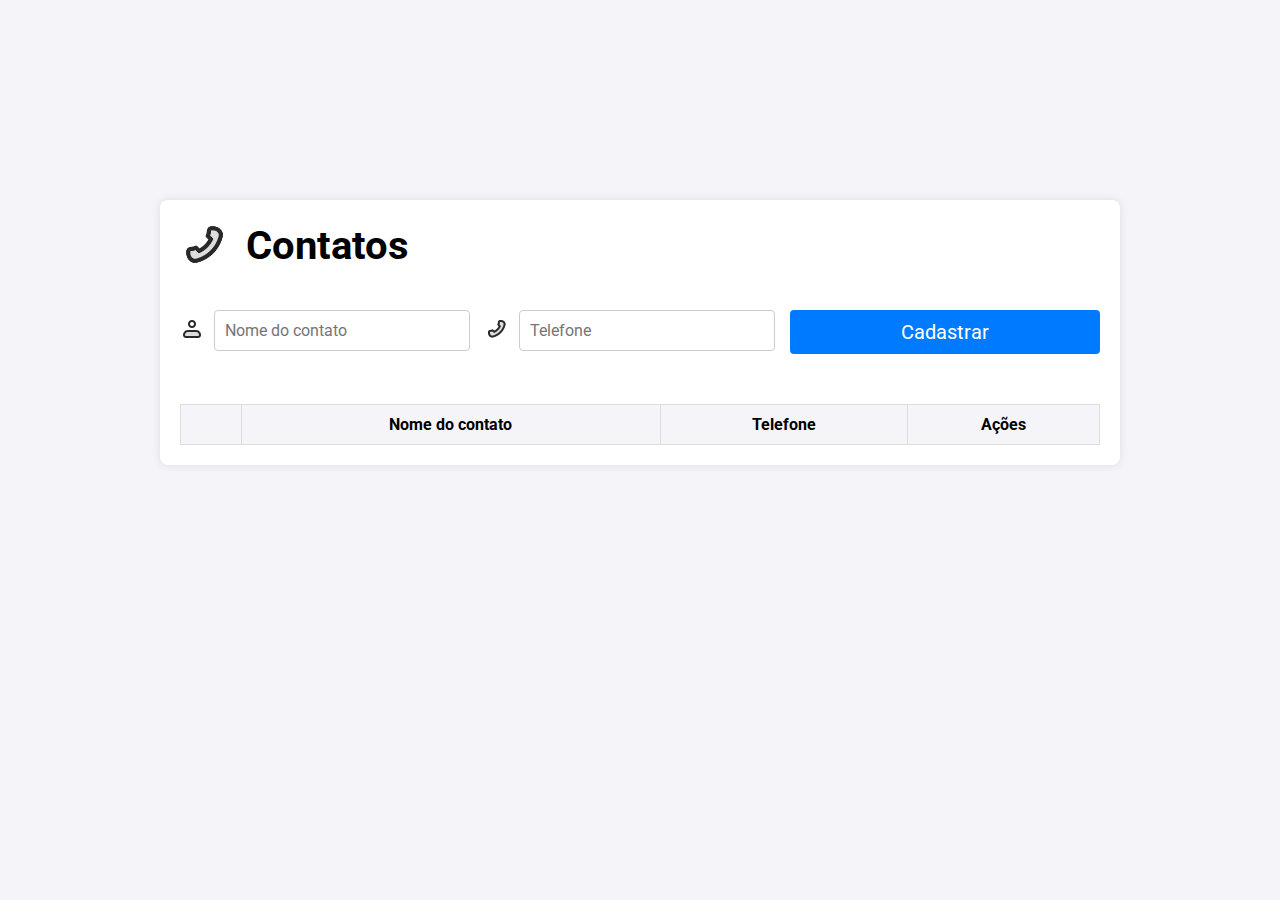
<file: Projetinhos-com-HTML-CSS-e-JavaScript/Agenda de Contatos/index.html>
<!DOCTYPE html>
<html lang="en">
  <head>
    <meta charset="UTF-8" />
    <meta name="viewport" content="width=device-width, initial-scale=1.0" />
    <title>Agenda de Contatos</title>
    <link rel="preconnect" href="https://fonts.googleapis.com" />
    <link rel="preconnect" href="https://fonts.gstatic.com" crossorigin />
    <link
      href="https://fonts.googleapis.com/css2?family=Roboto:wght@400;700&display=swap"
      rel="stylesheet"
    />
    <link rel="stylesheet" href="./main.css" />
  </head>
  <body>
    <div class="container">
      <header>
        <img src="./images/Phone.png" alt="telefone" />
        <h1>Contatos</h1>
      </header>
      <form id="form-contatos">
        <div class="form-group">
          <label for="nome-contato"><img src="./images/Profile.png" alt="perfil" /></label>
          <input type="text" required placeholder="Nome do contato" id="nome-contato" />
        </div>
        <div class="form-group">
          <label for="telefone"><img src="./images/Phone.png" alt="telefone" /></label>
          <input type="tel" required placeholder="Telefone" id="telefone" />
        </div>
        <button type="submit">Cadastrar</button>
      </form>
      <table cellspacing="0">
        <thead>
          <tr>
            <th></th>
            <th>Nome do contato</th>
            <th>Telefone</th>
            <th>Ações</th>
          </tr>
        </thead>
        <tbody>
          <!-- As linhas da tabela serão adicionadas dinamicamente aqui -->
        </tbody>
      </table>
    </div>
    <script src="main.js"></script>
  </body>
</html>
</file>
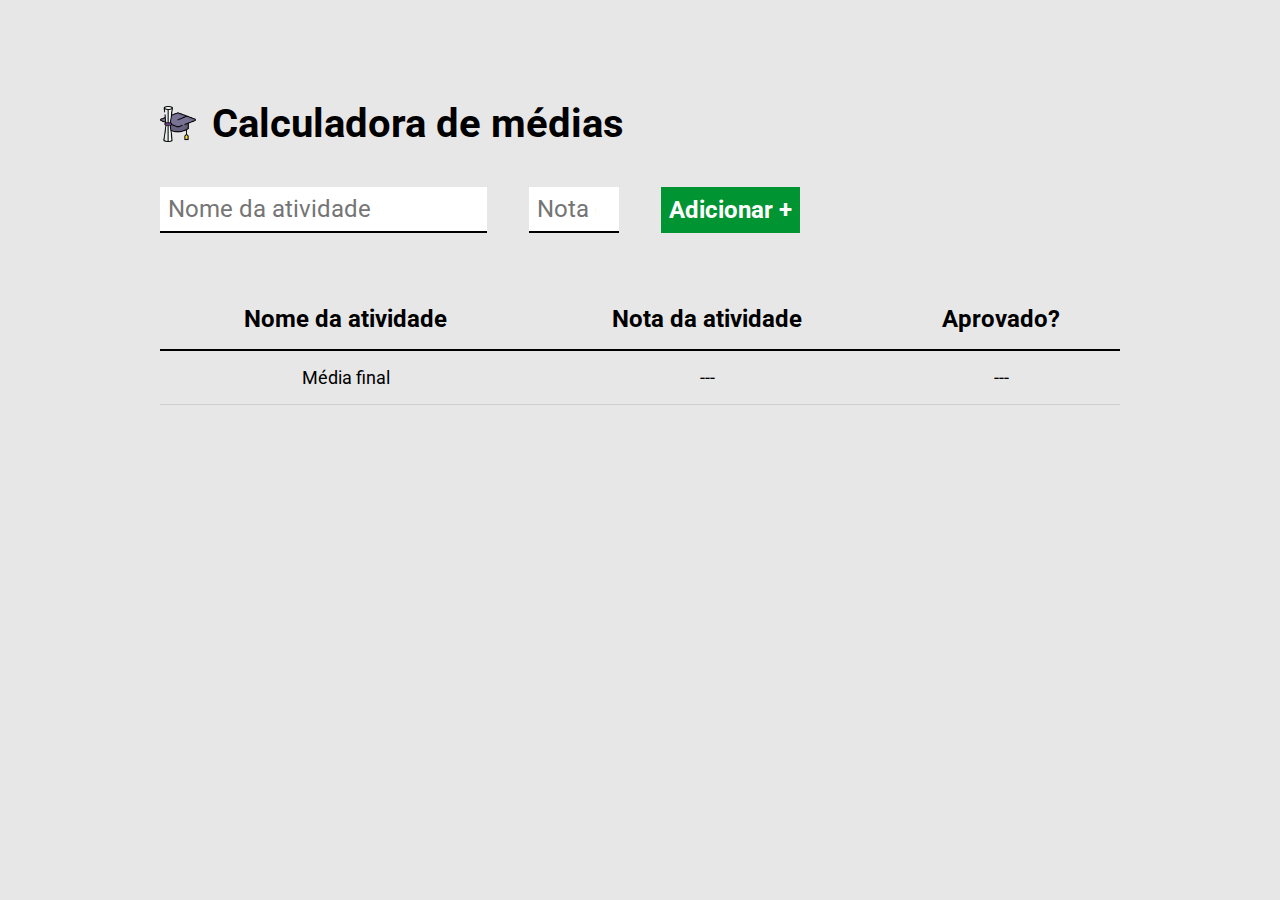
<file: Projetinhos-com-HTML-CSS-e-JavaScript/Calculadora de Média/index.html>
<!DOCTYPE html>
<html lang="pt-br">
  <head>
    <meta charset="UTF-8" />
    <meta name="viewport" content="width=device-width, initial-scale=1.0" />
    <title>Calculadora de médias</title>
    <link rel="preconnect" href="https://fonts.googleapis.com" />
    <link rel="preconnect" href="https://fonts.gstatic.com" crossorigin />
    <link
      href="https://fonts.googleapis.com/css2?family=Roboto:wght@400;700&display=swap"
      rel="stylesheet"
    />
    <link rel="stylesheet" href="./main.css" />
  </head>
  <body>
    <div class="container">
      <header>
        <img src="images/logo.png" alt="Capelo e diploma" />
        <h1>Calculadora de médias</h1>
      </header>
      <form action="" id="form-atividade">
        <input
          type="text"
          required
          placeholder="Nome da atividade"
          id="nome-atvidade"
        />
        <input
          type="number"
          required
          placeholder="Nota da atividade"
          id="nota-atividade"
          min="0"
          max="10"
        />
        <button type="submit">Adicionar +</button>
      </form>
      <table cellspacing="0">
        <thead>
          <tr>
            <th>Nome da atividade</th>
            <th>Nota da atividade</th>
            <th>Aprovado?</th>
          </tr>
        </thead>
        <tbody></tbody>
        <tfoot>
          <tr>
            <td>Média final</td>
            <td id="media-final-valor">---</td>
            <td id="media-final-resultado">---</td>
          </tr>
        </tfoot>
      </table>
    </div>
    <script src="./main.js"></script>
  </body>
</html>
</file>
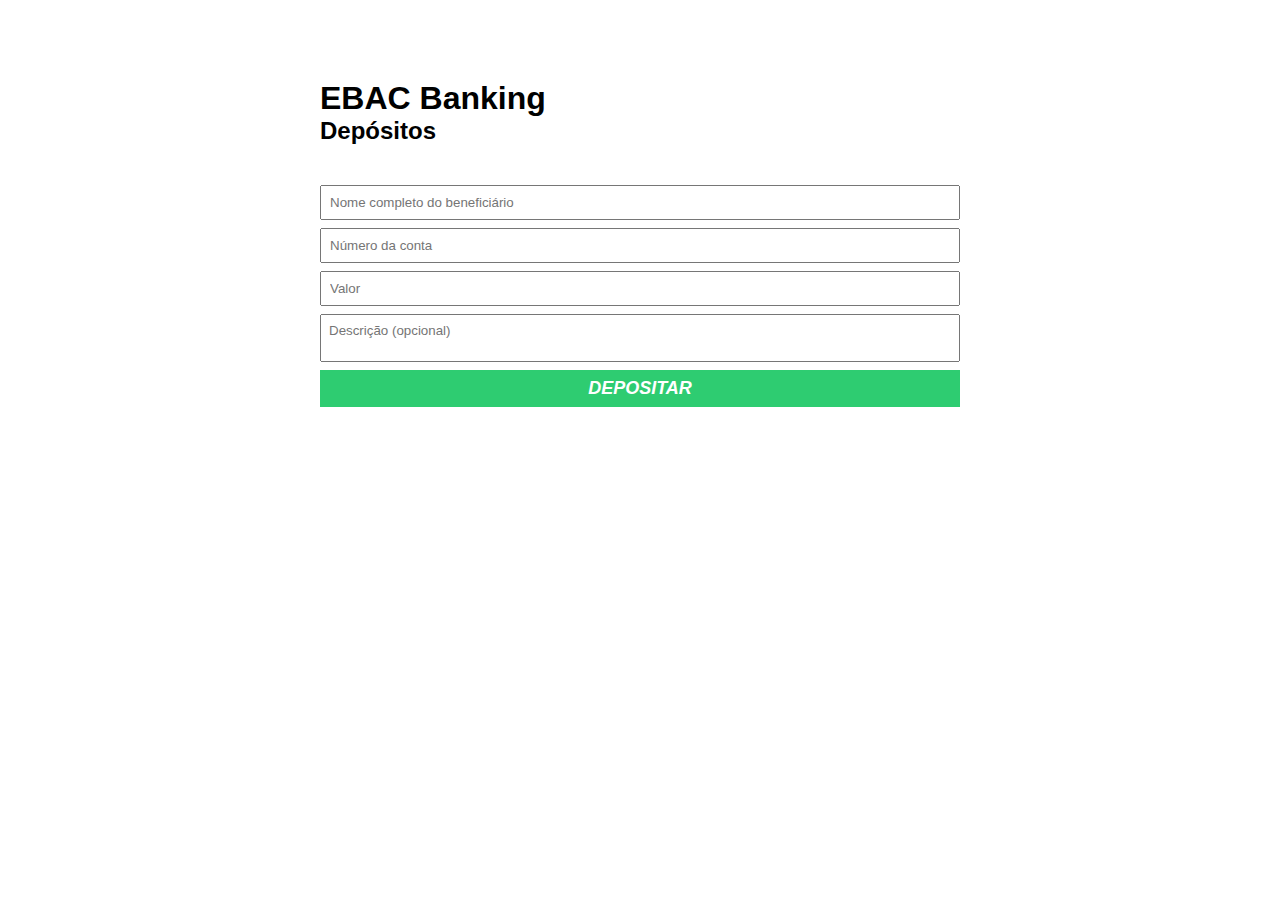
<file: Projetinhos-com-HTML-CSS-e-JavaScript/EBAC Banking - Depósitos/index.html>
<!DOCTYPE html>
<html lang="pt-BR">
  <head>
    <meta charset="UTF-8" />
    <meta http-equiv="X-UA-Compatible" content="IE=edge" />
    <meta name="viewport" content="width=device-width, initial-scale=1.0" />
    <title>HTML com JS</title>
    <link rel="stylesheet" href="./main.css" />
  </head>
  <body>
    <div class="container">
      <h1>EBAC Banking</h1>
      <h2>Depósitos</h2>
      <form id="form-deposito">
        <input
          type="text"
          id="nome-beneficiario"
          required
          placeholder="Nome completo do beneficiário"
        />
        <p class="error-message">O nome precisa ser completo</p>
        <input
          type="number"
          id="numero-conta"
          required
          placeholder="Número da conta"
        />
        <input type="number" id="valor-deposito" required placeholder="Valor" />
        <textarea placeholder="Descrição (opcional)" id="descricao"></textarea>
        <button id="btn-depositar" type="submit">Depositar</button>
      </form>
      <p class="success-message"></p>
    </div>
    <script src="./main.js"></script>
  </body>
</html>
</file>
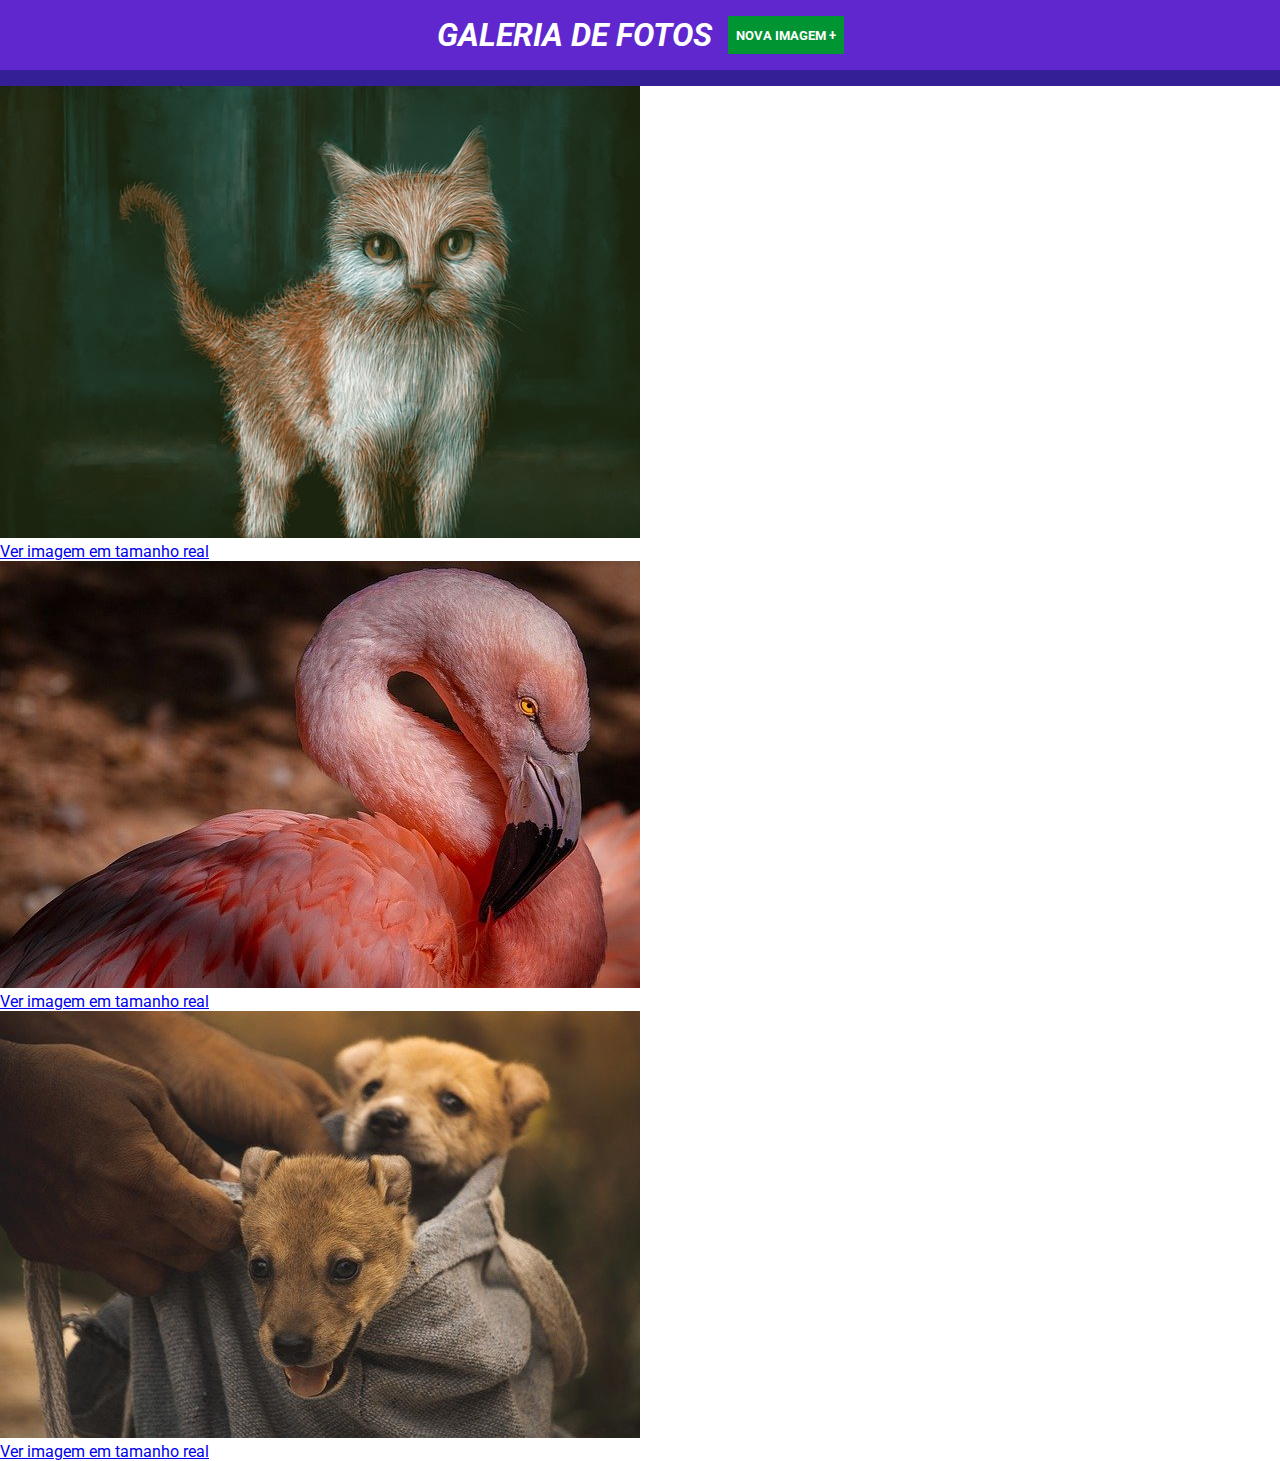
<file: Projetinhos-com-HTML-CSS-e-JavaScript/Galeria de Fotos/index.html>
<!DOCTYPE html>
<html lang="pt-br">
  <head>
    <meta charset="UTF-8" />
    <meta name="viewport" content="width=device-width, initial-scale=1.0" />
    <title>jQuery</title>
    <link rel="stylesheet" href="./main.css" />
    <link rel="preconnect" href="https://fonts.googleapis.com" />
    <link rel="preconnect" href="https://fonts.gstatic.com" crossorigin />
    <link
      href="https://fonts.googleapis.com/css2?family=Roboto:wght@400;700&display=swap"
      rel="stylesheet"
    />
  </head>

  <body>
    <header>
      <h1>Galeria de Fotos</h1>
      <button type="submit">Nova Imagem +</button>
    </header>

    <form action="">
      <h2>Inserir nova imagem</h2>
      <input type="url" required placeholder="URL da imagem" id="" />
      <button type="submit">Adicionar</button>
      <button type="reset" id="botao-cancelar">Cancelar</button>
    </form>
    <ul>
      <li>
        <img src="./images/foto1.jpg" alt="Pintura de um gato">
        <div>
          <a href="./images/foto1.jpg"  title="Ver imagem em tamanho real" target="_blank">Ver imagem em tamanho real</a>
        </div>
      </li>
      <li>
        <img src="./images/foto2.jpg" alt="Flamingo">
        <div>
          <a href="./images/foto2.jpg"  title="Ver imagem em tamanho real" target="_blank">Ver imagem em tamanho real</a>
        </div>
      </li>
      <li>
        <img src="./images/foto3.jpg" alt="Filhotes de cachoros">
        <div>
          <a href="./images/foto3.jpg"  title="Ver imagem em tamanho real" target="_blank">Ver imagem em tamanho real</a>
        </div>
      </li>
    </ul>
    <script src="https://code.jquery.com/jquery-3.7.1.js"></script>
    <script src="./main.js"></script>
  </body>
</html>
</file>
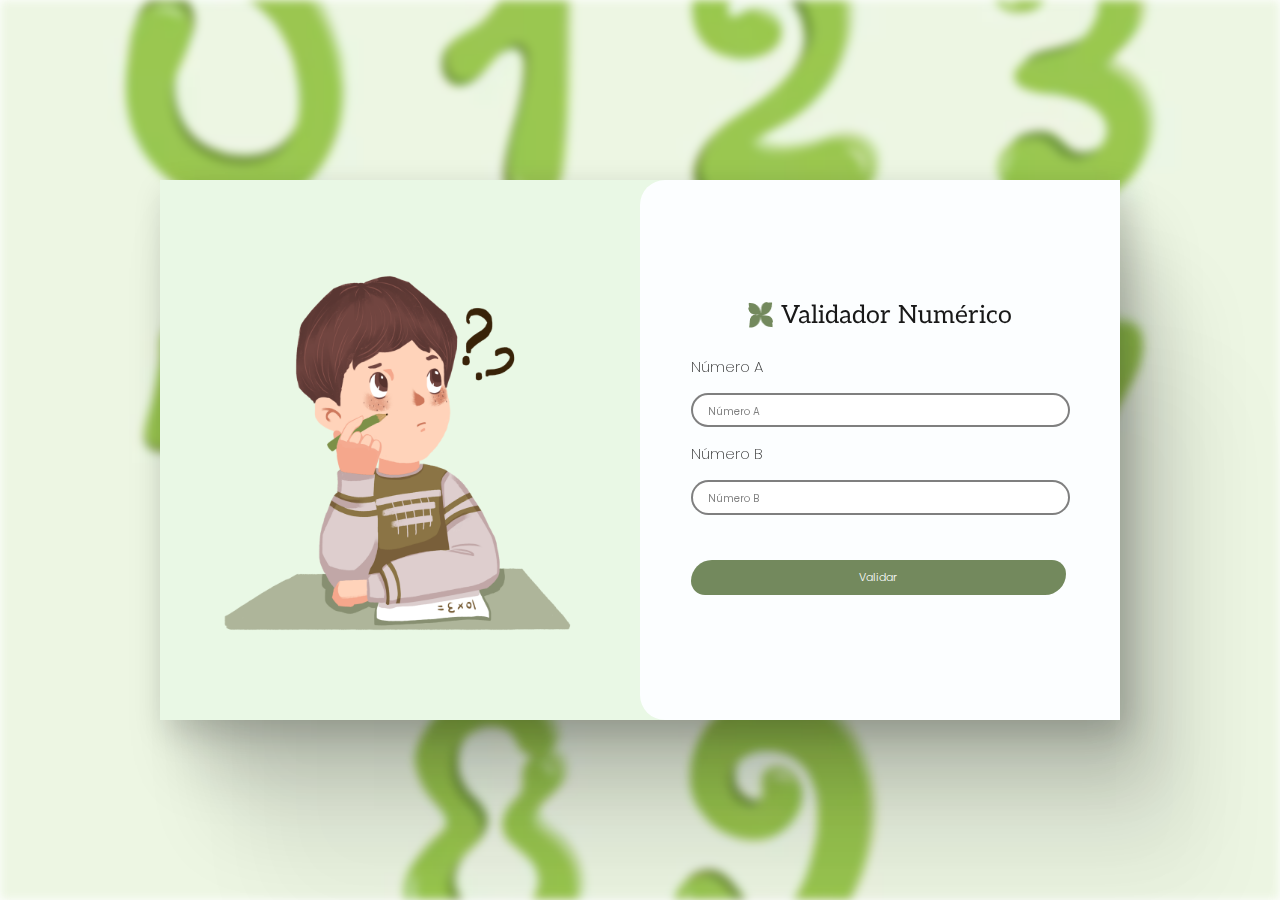
<file: Projetinhos-com-HTML-CSS-e-JavaScript/Validador Numerico/index.html>
<!DOCTYPE html>
<html lang="pt-br">
  <head>
    <meta charset="UTF-8" />
    <meta name="viewport" content="width=device-width, initial-scale=1.0" />
    <title>Validador Numérico</title>
    <link rel="stylesheet" href="./main.css" />
    <link rel="preconnect" href="https://fonts.googleapis.com" />
    <link rel="preconnect" href="https://fonts.gstatic.com" crossorigin />
    <link
      href="https://fonts.googleapis.com/css2?family=Aleo:ital,wght@0,100..900;1,100..900&display=swap"
      rel="stylesheet"
    />
    <link
      href="https://fonts.googleapis.com/css2?family=Poppins:wght@500&display=swap"
      rel="stylesheet"
    />
  </head>
  <body>
    <div class="img-fundo"></div>
    <div class="container">
      <img
        src="./Imagens/MeninoEstudando.png"
        alt="Aluno pensando na lição de casa"
      />
      <div class="containerForm">
        <div class="img-titulo">
          <img src="./Imagens/VectorFlorVerde.png" alt="Flor Verde">
          <h1>Validador Numérico</h1>
        </div>
        <form id="form-numero">
          <p>Número A</p>
          <input type="number" id="numero-a" placeholder="Número A" />
          <p>Número B</p>
          <input type="number" id="numero-b" placeholder="Número B" />
          <button id="btn-validar" type="submit">Validar</button>
        </form>
        <div class="mensagem-sucesso">
          <p>
            <b>Formulário válido!</b> <br> <br> Número B é maior que o número A.
          </p>
          <button id="btn-ok" type="button">OK</button>
        </div>
        <div class="mensagem-error">
          <p>
            <b>Formulário inválido!</b> <br> <br> Insira um número B  maior que o número A.
          </p>
          <button id="btn-okInvalido" type="button">OK</button>
        </div>
      </div>
    </div>
    <script src="./main.js"></script>
  </body>
</html>
</file>
<file: Projetinhos-com-HTML-CSS-e-JavaScript/Agenda de Contatos/main.css>
* {
  margin: 0;
  padding: 0;
  box-sizing: border-box;
  font-family: "Roboto", sans-serif;
}

body {
  background-color: #f4f4f9;
  padding-top: 100px;
}

.container {
  width: 90%;
  max-width: 960px;
  margin: 100px auto;
  padding: 20px;
  background-color: #fff;
  box-shadow: 0 0 10px rgba(0, 0, 0, 0.1);
  border-radius: 8px;
}

header {
  display: flex;
  align-items: center;
  /* justify-content: center; */
  margin-bottom: 40px;
}

header img {
  width: 50px;
  margin-right: 16px;
}

header h1 {
  font-size: 40px;
  margin: 0;
  font-weight: bold;
}

form {
  display: flex;
  flex-direction: column;
  gap: 15px;
}

.form-group {
  display: flex;
  align-items: center;
  gap: 10px; /* Espaçamento entre a imagem e o campo de entrada */
}

form label img {
  width: 24px; /* Ajuste o tamanho da imagem conforme necessário */
}

form input[type="text"],
form input[type="tel"] {
  flex: 1;
  padding: 10px;
  border: 1px solid #ccc;
  border-radius: 4px;
  font-size: 1em;
}

form button {
  padding: 10px;
  background-color: #007bff;
  color: white;
  border: none;
  border-radius: 4px;
  font-size: 1em;
  cursor: pointer;
  font-size: 20px;
}

form button:hover {
  background-color: #0056b3;
}

table {
  width: 100%;
  border-collapse: collapse;
  margin-top: 50px;
}

table th,
table td {
  padding: 10px;
  border: 1px solid #ddd;
  text-align: left;
}

table td img {
    height: 30px;
}

table th {
  background-color: #f4f4f9;
}

.excluir-btn {
    padding: 5px 10px;
    background-color: #ff4d4d;
    color: white;
    border: none;
    border-radius: 4px;
    cursor: pointer;
  }
  
  .excluir-btn:hover {
    background-color: #e60000;
  }

@media (min-width: 600px) {
  form {
    flex-direction: row;
    align-items: flex-start;
  }

  .form-group {
    flex: 1;
  }

  form button {
    flex: 1;
  }

  table th,
  table td {
    text-align: center;
  }
}
</file>
<file: Projetinhos-com-HTML-CSS-e-JavaScript/Calculadora de Média/main.css>
* {
  margin: 0;
  padding: 0;
  box-sizing: border-box;
  font-family: "Roboto", sans-serif;
}

body {
  background-color: #e7e7e7;
  padding-top: 100px;
}

header {
  display: flex;
  align-items: center;
  margin-bottom: 40px;
}

header img {
  height: 36px;
  margin-right: 16px;
}

header h1 {
  font-size: 40px;
  font-weight: bold;
}

.container {
  max-width: 960px;
  width: 100%;
  margin: 0 auto;
}

form {
  display: flex;
  max-width: 640px;
  width: 100%;
  justify-content: space-between;
  margin-bottom: 56px;
}

form input {
  font-size: 24px;
  background-color: #fff;
  border: none;
  border-bottom: 2px solid #000;
  padding: 8px;
}

form button {
  background-color: #009432;
  color: #fff;
  font-size: 24px;
  font-weight: bold;
  border: none;
  cursor: pointer;
  padding: 8px;
}

table {
    width: 100%;
}

table th {
    border-bottom: 2px solid #000;
    padding: 16px;
    font-size: 24px;
    font-weight: bold;
}

table td {
    padding: 16px 0;
    text-align: center;
    font-size: 18px;
    border-bottom: 1px solid rgba(0, 0, 0, 0.1);
}

table td img {
    height: 30px;
}

.resultado {
    padding: 8px;
    font-weight: bold;
    color: #fff;
    background-color: #000;
    border-radius: 3px;
}

.aprovado {
    background-color: #009432;
}

.reprovado {
    background-color: red;
}
</file>
<file: Projetinhos-com-HTML-CSS-e-JavaScript/EBAC Banking - Depósitos/main.css>
* {
  margin: 0;
  padding: 0;
  box-sizing: border-box;
  font-family: sans-serif;
}

body {
}

.container {
  margin: 80px auto;
  max-width: 640px;
  width: 100%;
}

form {
  margin-top: 40px;
}

input,
textarea,
button {
  display: block;
  padding: 8px;
  margin-bottom: 8px;
  width: 100%;
  resize: none;
}

button {
  background-color: #2ecc71;
  border: none;
  text-transform: uppercase;
  color: #fff;
  font-weight: bold;
  font-size: 18px;
  font-style: italic;
  cursor: pointer;
}

button:hover {
  background-color: #27ae60;
}

.success-message {
  background-color: #27ae60;
  padding: 16px;
  color: #fff;
  display: none;
}

.error-message {
  font-size: 12;
  padding: 8px;
  background-color: red;
  color: #fff;
  margin-bottom: 8px;
  display: none;
}

input.error {
  color: red;
  border-color: red;
  outline-color: red;
}
</file>
<file: Projetinhos-com-HTML-CSS-e-JavaScript/Galeria de Fotos/main.css>
* {
  margin: 0;
  padding: 0;
  box-sizing: border-box;
  font-family: "Roboto", sans-serif;
}

header {
  background-color: #5f27cd;
  padding: 16px 0;
  color: #fff;
  display: flex;
  border-bottom: 16px solid #341f97;
  justify-content: center;
  text-transform: uppercase;
  font-style: italic;
}

header button {
  margin-left: 16px;
}

form {
  background-color: #c8d6e5;
  padding: 24px 0;
  text-align: center;
  display: none;
}

form h2 {
  margin-bottom: 16px;
}

input,
button {
  padding: 8px;
}

button {
  background-color: #009432;
  border: none;
  font-weight: bold;
  text-transform: uppercase;
  color: #fff;
  cursor: pointer;
}

#botao-cancelar{
    background-color: red;
}
</file>
<file: Projetinhos-com-HTML-CSS-e-JavaScript/Validador Numerico/main.css>
:root {
  --black-dark: #000;
  --green-light: #e9f8e5;
  --background-color: #fcfeff;
  --border-color: #73895d;
  --font-family-aleo: "Aleo", sans-serif;
  --font-family-poppins: "Poppins", sans-serif;
}

* {
  box-sizing: border-box;
  margin: 0;
  padding: 0;
}

.img-fundo {
  position: absolute; 
  top: 0;
  right: 0;
  bottom: 0;
  left: 0;
  background-image: url(./Imagens/conjunto-de-1-a-10-numeros.avif);
  background-repeat: no-repeat;
  background-position: center center;
  background-attachment: fixed;
  -webkit-background-size: cover;
  -moz-background-size: cover;
  -o-background-size: cover;
  background-size: cover;
  filter: blur(5px);
  -webkit-filter: blur(5px);
}

body,
.container {
  display: flex;
  justify-content: center;
  align-items: center;
  height: 100vh;
  position: relative;
  z-index: 1;
}

.container {
  background-color: var(--green-light);
  width: 960px;
  height: 540px;
  padding-left: 54.48px;
  gap: 52px;
  flex-shrink: 0;
  box-shadow: 163px 309px 98px 0px rgba(0, 0, 0, 0),
    105px 198px 90px 0px rgba(0, 0, 0, 0.03),
    59px 111px 76px 0px rgba(0, 0, 0, 0.09),
    26px 49px 56px 0px rgba(0, 0, 0, 0.15),
    7px 12px 31px 0px rgba(0, 0, 0, 0.18);
}

img {
  width: 374px;
  height: 375.5px;
  flex-shrink: 0;
}

.containerForm {
  display: flex;
  align-items: center;
  flex-direction: column;
  gap: 25px;
  width: 480px;
  height: 540px;
  flex-shrink: 0;
  border-radius: 25px 0px 0px 25px;
  background-color: var(--background-color);
}

.img-titulo {
  display: flex;
  align-items: center;
  margin-top: 120px;
}

.img-titulo img {
  width: 25.48px;
  height: 25.48px;
  stroke-width: 8.25px;
  margin-right: 8px;
}

h1 {
  color: var(--black-dark);
  font-family: var(--font-family-aleo);
  font-size: 25px;
  font-weight: 400;
  opacity: 0.9;
}

form {
  display: flex;
  flex-direction: column;
  align-items: flex-start;
  gap: 15px;
}

p {
  color: var(--black-dark);
  font-family: var(--font-family-poppins);
  font-size: 15px;
  font-weight: 250;
  opacity: 0.8;
}

input {
  width: 379.17px;
  height: 34.27px;
  border-radius: 20px;
  border: 2.5px solid rgba(0, 0, 0, 0.5);
  padding: 0 15px;
}

input::placeholder {
  color: var(--black-dark);
  font-family: var(--font-family-poppins);
  font-size: 10px;
  font-weight: 400;
  opacity: 0.5;
}

form button {
  width: 375px;
  height: 35px;
  flex-shrink: 0;
  border-radius: 30px 20px;
  background-color: #73895d;
  margin-top: 30px;
  color: var(--background-color);
  font-family: var(--font-family-poppins);
  font-size: 11px;
  font-style: normal;
  font-weight: 300;
  line-height: normal;
  border: #73895d;
  cursor: pointer;
}

form button:hover{
  background-color: #95C962;
}

.mensagem-sucesso,
.mensagem-error {
  display: flex;
  padding: 16px;
  flex-direction: column;
  justify-content: center;
  align-items: center;
  width: 441.5px;
  height: 143px;
  border-radius: 16px;
  background: rgba(115, 137, 93, 0.95);
  position: fixed;
  top: 50%;
  left: 50%;
  transform: translate(-50%, -50%);
  color: #fff;
  font-family: var(--font-family-aleo);
  padding-top: 8px;
  text-align: center;
  display: none;
  overflow: hidden;
}

.mensagem-sucesso p,
.mensagem-error p {
  color: #FFF;
  font-family: var(--font-family-aleo);
  font-size: 20px;
  font-style: normal;
  font-weight: 450;
  line-height: normal;
  text-transform: capitalize;
}

.mensagem-sucesso p b{
  color: #000;
  text-shadow: 0px 4px 4px rgba(0, 0, 0, 0.25);
}


.mensagem-sucesso button,
.mensagem-error button{
  border-radius: 15px 10px;
  background-color: #1e1e1e;
  width: 68px;
  height: 39.5px;
  color: var(--background-color);
  text-align: center;
  font-family: var(--font-family-poppins);
  font-size: 11px;
  font-style: normal;
  font-weight: 400;
  line-height: normal;
  cursor: pointer;
  margin-top: 15px;
  border: #1e1e1e;
}

.mensagem-sucesso button:hover{
  background-color:#585050;
}

.mensagem-error {
  background: rgba(137, 93, 93, 0.86);
  width: 450.5px;
}

.mensagem-error p b {
  color: #770000;
  text-shadow: 0px 4px 4px rgba(0, 0, 0, 0.25);
}
.mensagem-error button {
  background-color:  #770000;
}

.mensagem-error button:hover{
  background-color: #E40000;
}
</file>
